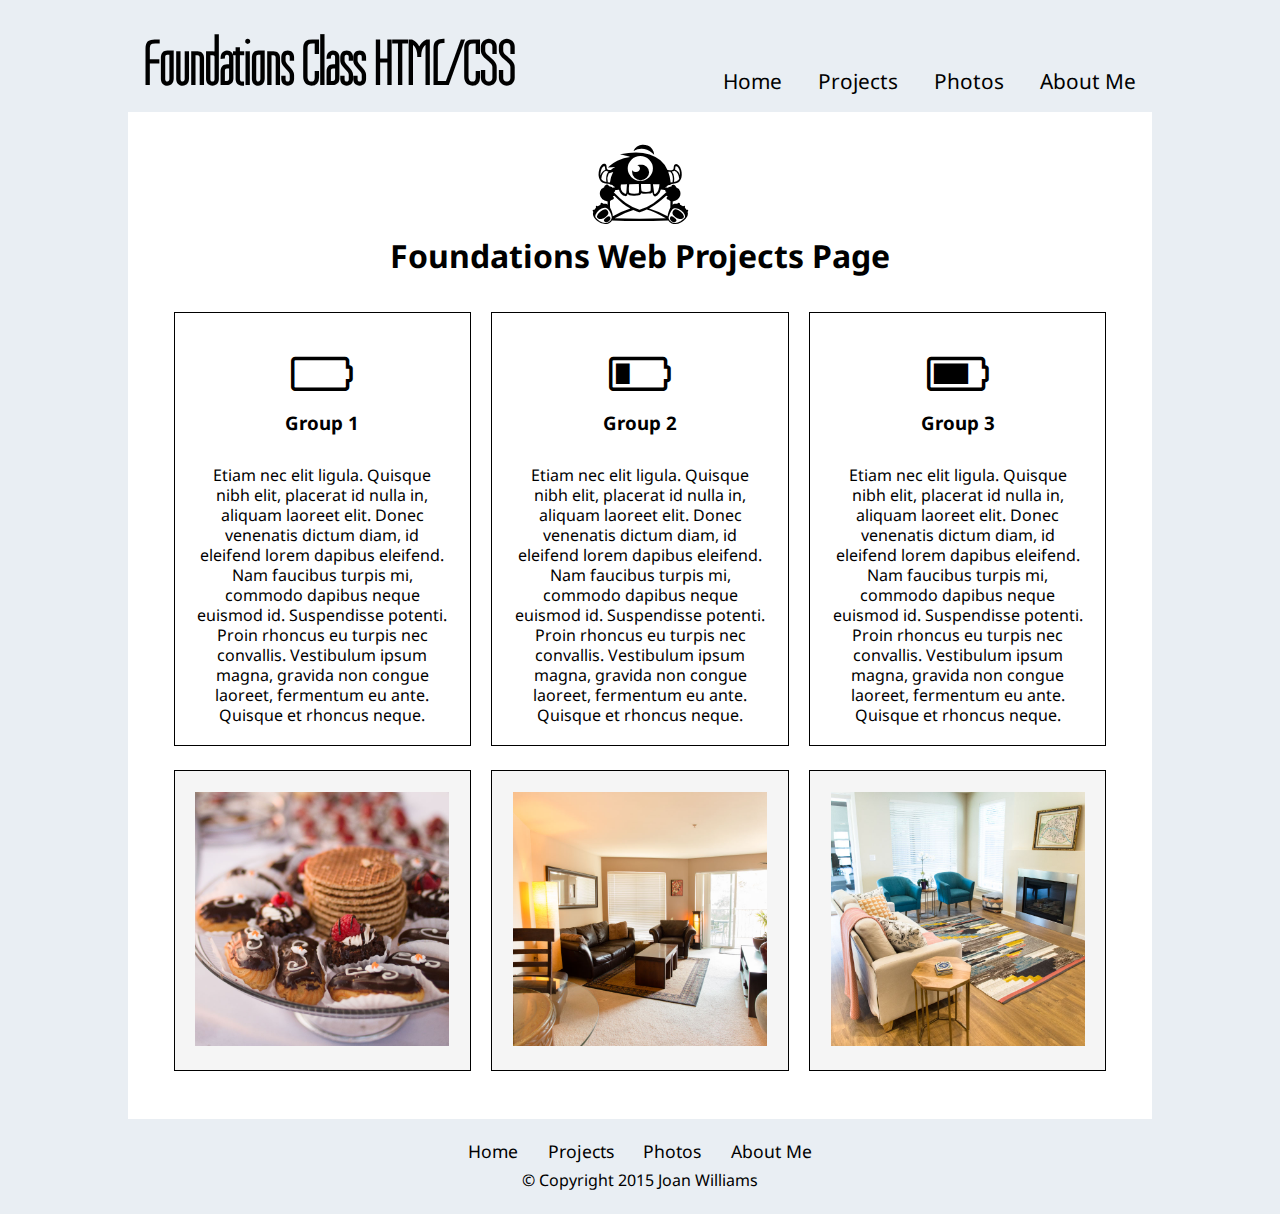
<file: index.html>
<!DOCTYPE html>
<html>
  <head>
    <meta charset="UTF-8">
    <title>Foundations Class HTML/CSS</title>
    <link rel="stylesheet" href="https://maxcdn.bootstrapcdn.com/font-awesome/4.4.0/css/font-awesome.min.css">
    <link rel="stylesheet" type="text/css" href="styles/reset.css">
    <link href="https://fonts.googleapis.com/css?family=Noto+Sans%7CTulpen+One" rel="stylesheet" type="text/css">
    <link rel="stylesheet" type="text/css" href="styles/first-stylesheet.css">
  </head>
  
  <body>

    <header>
      <h1>Foundations Class HTML/CSS</h1>
      <nav>
        <ul>
          <li><a href="index.html">Home</a></li>
          <li><a href="projects.html">Projects</a></li>
          <li><a href="photos.html">Photos</a></li>
          <li><a href="about-me.html">About Me</a></li>
        </ul>
      </nav>
    </header>
    
    <article>
      
      <p><i class="fa fa-optin-monster fa-5x"></i></p>
      <h2>Foundations Web Projects Page</h2>
      
      <ul class="mainpageul">
        <li>
          <p><i class="fa fa-battery-empty fa-3x"></i></p>
          <h3>Group 1</h3>
          <p>Etiam nec elit ligula. Quisque nibh elit, placerat id nulla in, aliquam laoreet elit. Donec venenatis dictum diam, id eleifend lorem dapibus eleifend. Nam faucibus turpis mi, commodo dapibus neque euismod id. Suspendisse potenti. Proin rhoncus eu turpis nec convallis. Vestibulum ipsum magna, gravida non congue laoreet, fermentum eu ante. Quisque et rhoncus neque.</p>
        </li>
        
        <li>
          <p><i class="fa fa-battery-quarter fa-3x"></i></p>
          <h3>Group 2</h3>
          <p>Etiam nec elit ligula. Quisque nibh elit, placerat id nulla in, aliquam laoreet elit. Donec venenatis dictum diam, id eleifend lorem dapibus eleifend. Nam faucibus turpis mi, commodo dapibus neque euismod id. Suspendisse potenti. Proin rhoncus eu turpis nec convallis. Vestibulum ipsum magna, gravida non congue laoreet, fermentum eu ante. Quisque et rhoncus neque.</p>
        </li>
        
        <li>
          <p><i class="fa fa-battery-three-quarters fa-3x"></i></p>
          <h3>Group 3</h3>
          <p>Etiam nec elit ligula. Quisque nibh elit, placerat id nulla in, aliquam laoreet elit. Donec venenatis dictum diam, id eleifend lorem dapibus eleifend. Nam faucibus turpis mi, commodo dapibus neque euismod id. Suspendisse potenti. Proin rhoncus eu turpis nec convallis. Vestibulum ipsum magna, gravida non congue laoreet, fermentum eu ante. Quisque et rhoncus neque.</p>
        </li>
      </ul>
      
      <ul class="home">
        <li><img class="home" src="img/food1.jpg" alt="food"></li>
        <li><img class="home" src="img/house2.jpg" alt="food"></li>
        <li><img class="home" src="img/house4.jpg" alt="food"></li>
      </ul>  
        
    </article>
      
    <footer>
      <nav>
        <ul>
          <li><a href="index.html">Home</a></li>
          <li><a href="projects.html">Projects</a></li>
          <li><a href="photos.html">Photos</a></li>
          <li><a href="about-me.html">About Me</a></li>
        </ul>
      </nav>
      <p>&copy; Copyright 2015 Joan Williams</p>
    </footer>
    
    <!--Update 11/08/15-->
    
  </body>
</html>
</file>
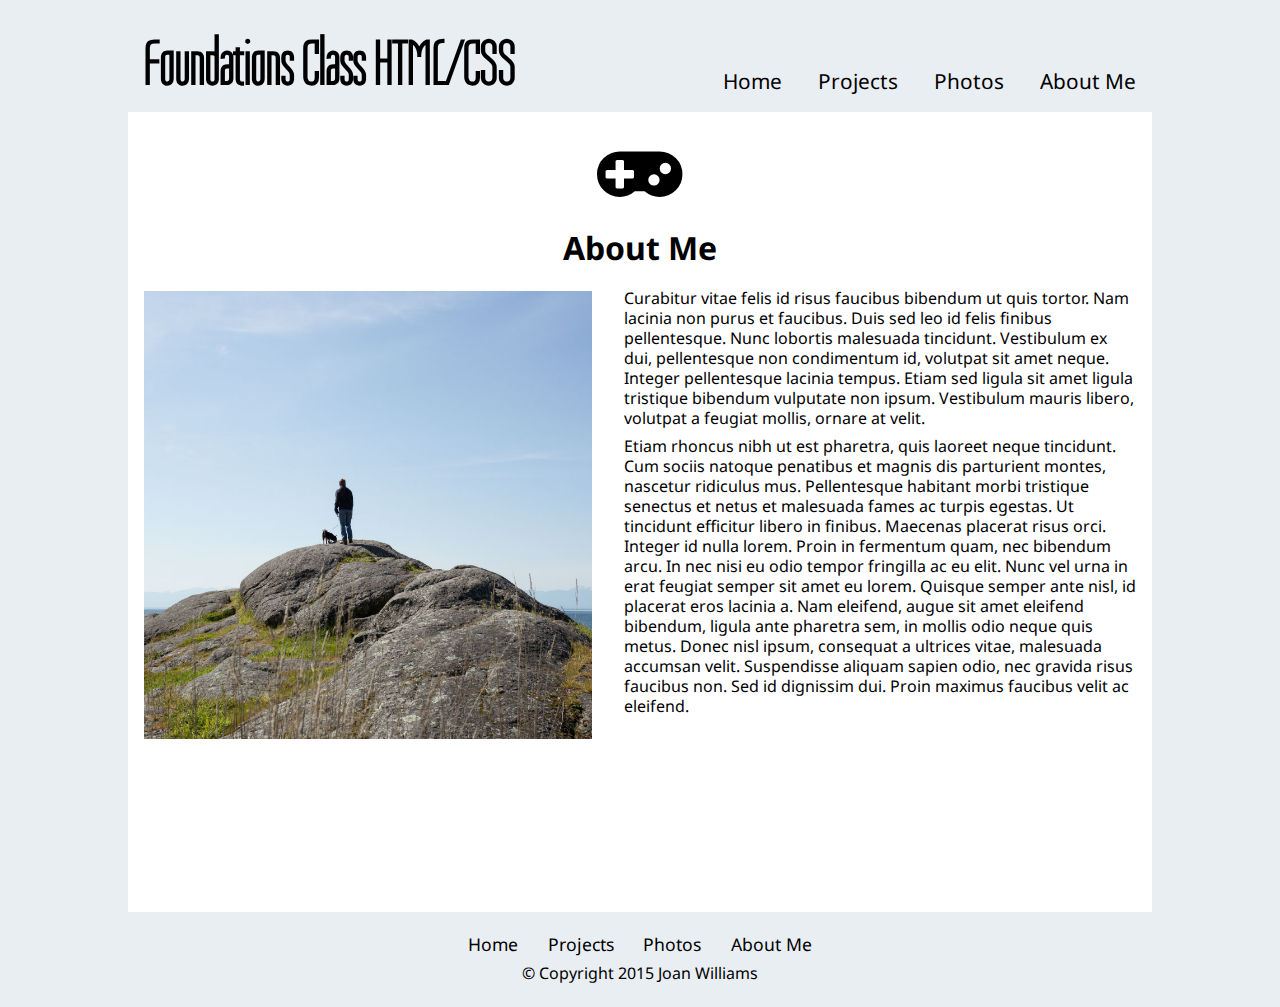
<file: about-me.html>
<!DOCTYPE html>
<html>
  <head>
    <meta charset="UTF-8">
    <title>Foundations Class HTML/CSS: About Me</title>
    <link rel="stylesheet" href="https://maxcdn.bootstrapcdn.com/font-awesome/4.4.0/css/font-awesome.min.css">
    <link rel="stylesheet" type="text/css" href="styles/reset.css">
    <link href="https://fonts.googleapis.com/css?family=Noto+Sans%7CTulpen+One" rel="stylesheet" type="text/css">
    <link rel="stylesheet" type="text/css" href="styles/first-stylesheet.css">
  </head>
  
  <body>
  
    <header>
      <h1>Foundations Class HTML/CSS</h1>
      <nav>
        <ul>
          <li><a href="index.html">Home</a></li>
          <li><a href="projects.html">Projects</a></li>
          <li><a href="photos.html">Photos</a></li>
          <li><a href="about-me.html">About Me</a></li>
        </ul>
      </nav>
    </header>
    
    <article class="aboutme">

      <p class="i"><i class="fa fa-gamepad fa-5x"></i></p>
      <h2>About Me</h2>
      
      <p><img src="img/blitz3.jpg" alt="Blitz Williams"></p>
    
      <p>Curabitur vitae felis id risus faucibus bibendum ut quis tortor. Nam lacinia non purus et faucibus. Duis sed leo id felis finibus pellentesque. Nunc lobortis malesuada tincidunt. Vestibulum ex dui, pellentesque non condimentum id, volutpat sit amet neque. Integer pellentesque lacinia tempus. Etiam sed ligula sit amet ligula tristique bibendum vulputate non ipsum. Vestibulum mauris libero, volutpat a feugiat mollis, ornare at velit.</p>
    
      <p>Etiam rhoncus nibh ut est pharetra, quis laoreet neque tincidunt. Cum sociis natoque penatibus et magnis dis parturient montes, nascetur ridiculus mus. Pellentesque habitant morbi tristique senectus et netus et malesuada fames ac turpis egestas. Ut tincidunt efficitur libero in finibus. Maecenas placerat risus orci. Integer id nulla lorem. Proin in fermentum quam, nec bibendum arcu. In nec nisi eu odio tempor fringilla ac eu elit. Nunc vel urna in erat feugiat semper sit amet eu lorem. Quisque semper ante nisl, id placerat eros lacinia a. Nam eleifend, augue sit amet eleifend bibendum, ligula ante pharetra sem, in mollis odio neque quis metus. Donec nisl ipsum, consequat a ultrices vitae, malesuada accumsan velit. Suspendisse aliquam sapien odio, nec gravida risus faucibus non. Sed id dignissim dui. Proin maximus faucibus velit ac eleifend.</p>
      
    </article>
      
    <footer>
      <nav>
        <ul>
          <li><a href="index.html">Home</a></li>
          <li><a href="projects.html">Projects</a></li>
          <li><a href="photos.html">Photos</a></li>
          <li><a href="about-me.html">About Me</a></li>
        </ul>
      </nav>
      <p>&copy; Copyright 2015 Joan Williams</p>
    </footer>
    
    <!--Update 11/08/15-->
    
  </body>
</html>
</file>
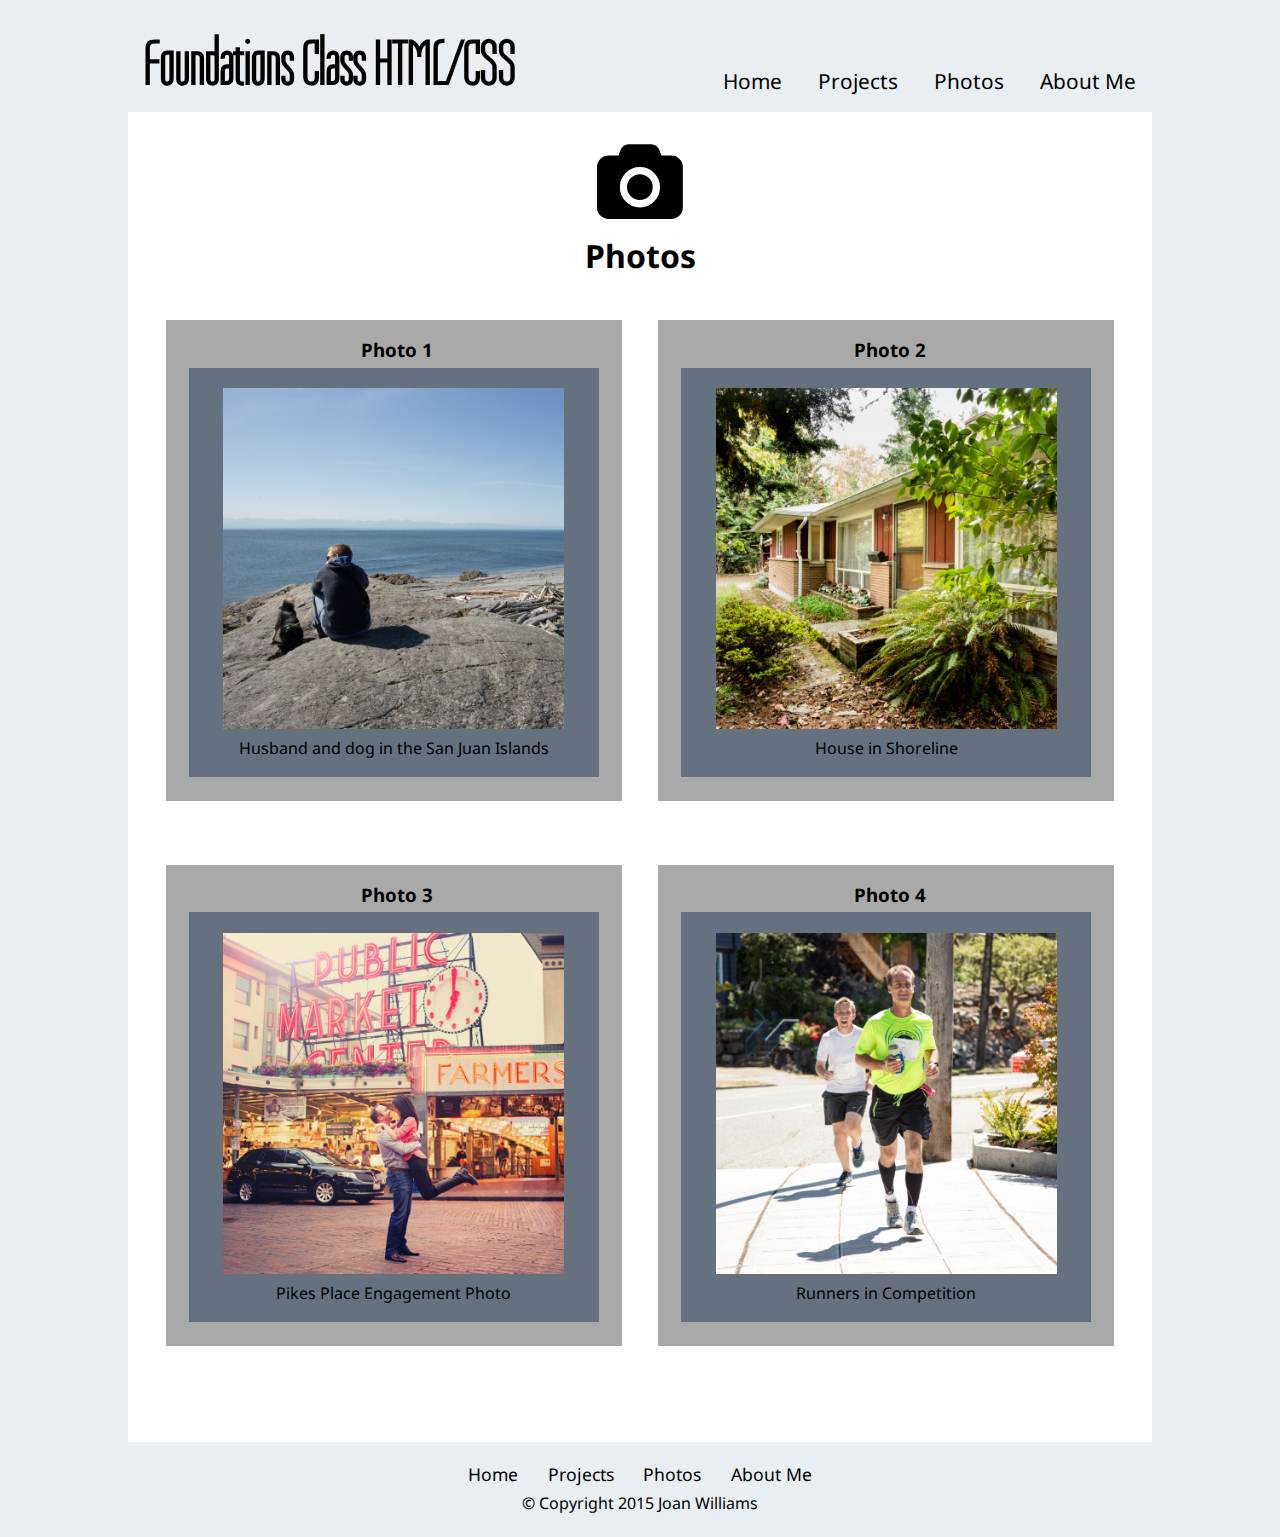
<file: photos.html>
<!DOCTYPE html>
<html>
  <head>
    <meta charset="UTF-8">
    <title>Foundations Class HTML/CSS: Photos</title>
    <link rel="stylesheet" href="https://maxcdn.bootstrapcdn.com/font-awesome/4.4.0/css/font-awesome.min.css">
    <link rel="stylesheet" type="text/css" href="styles/reset.css">
    <link href="https://fonts.googleapis.com/css?family=Noto+Sans%7CTulpen+One" rel="stylesheet" type="text/css">
    <link rel="stylesheet" type="text/css" href="styles/first-stylesheet.css">
  </head>
  
  <body>
 
    <header>
      <h1>Foundations Class HTML/CSS</h1>
      <nav>
        <ul>
          <li><a href="index.html">Home</a></li>
          <li><a href="projects.html">Projects</a></li>
          <li><a href="photos.html">Photos</a></li>
          <li><a href="about-me.html">About Me</a></li>
        </ul>
      </nav>
    </header>
    
    <article>
 
      <p><i class="fa fa-camera fa-5x"></i></p>
      <h2>Photos</h2>
      
      <ol class="photos">
      
        <li>
          <h3>Photo 1</h3>
          <figure>
            <img src="img/blitz4.jpg" alt="Blitz Image">
            <figcaption>Husband and dog in the San Juan Islands</figcaption>
          </figure>
        </li>
          
        <li>
          <h3>Photo 2</h3>
          <figure>
            <img src="img/house1.jpg" alt="House Image">
            <figcaption>House in Shoreline</figcaption>
          </figure>
        </li>
        
        <li>
          <h3>Photo 3</h3>
          <figure>
            <img src="img/people1.jpg" alt="People Image">
            <figcaption>Pikes Place Engagement Photo</figcaption>
          </figure>
        </li>
      
        <li>
          <h3>Photo 4</h3>
          <figure>
            <img src="img/people2.jpg" alt="People Image">
            <figcaption>Runners in Competition</figcaption>
          </figure>
        </li>  
    
      </ol>
        
    </article>
      
    <footer>
      <nav>
        <ul>
          <li><a href="index.html">Home</a></li>
          <li><a href="projects.html">Projects</a></li>
          <li><a href="photos.html">Photos</a></li>
          <li><a href="about-me.html">About Me</a></li>
        </ul>
      </nav>
      <p>&copy; Copyright 2015 Joan Williams</p>
    </footer>
    
    <!--Update 11/08/15-->
    
  </body>
</html>
</file>
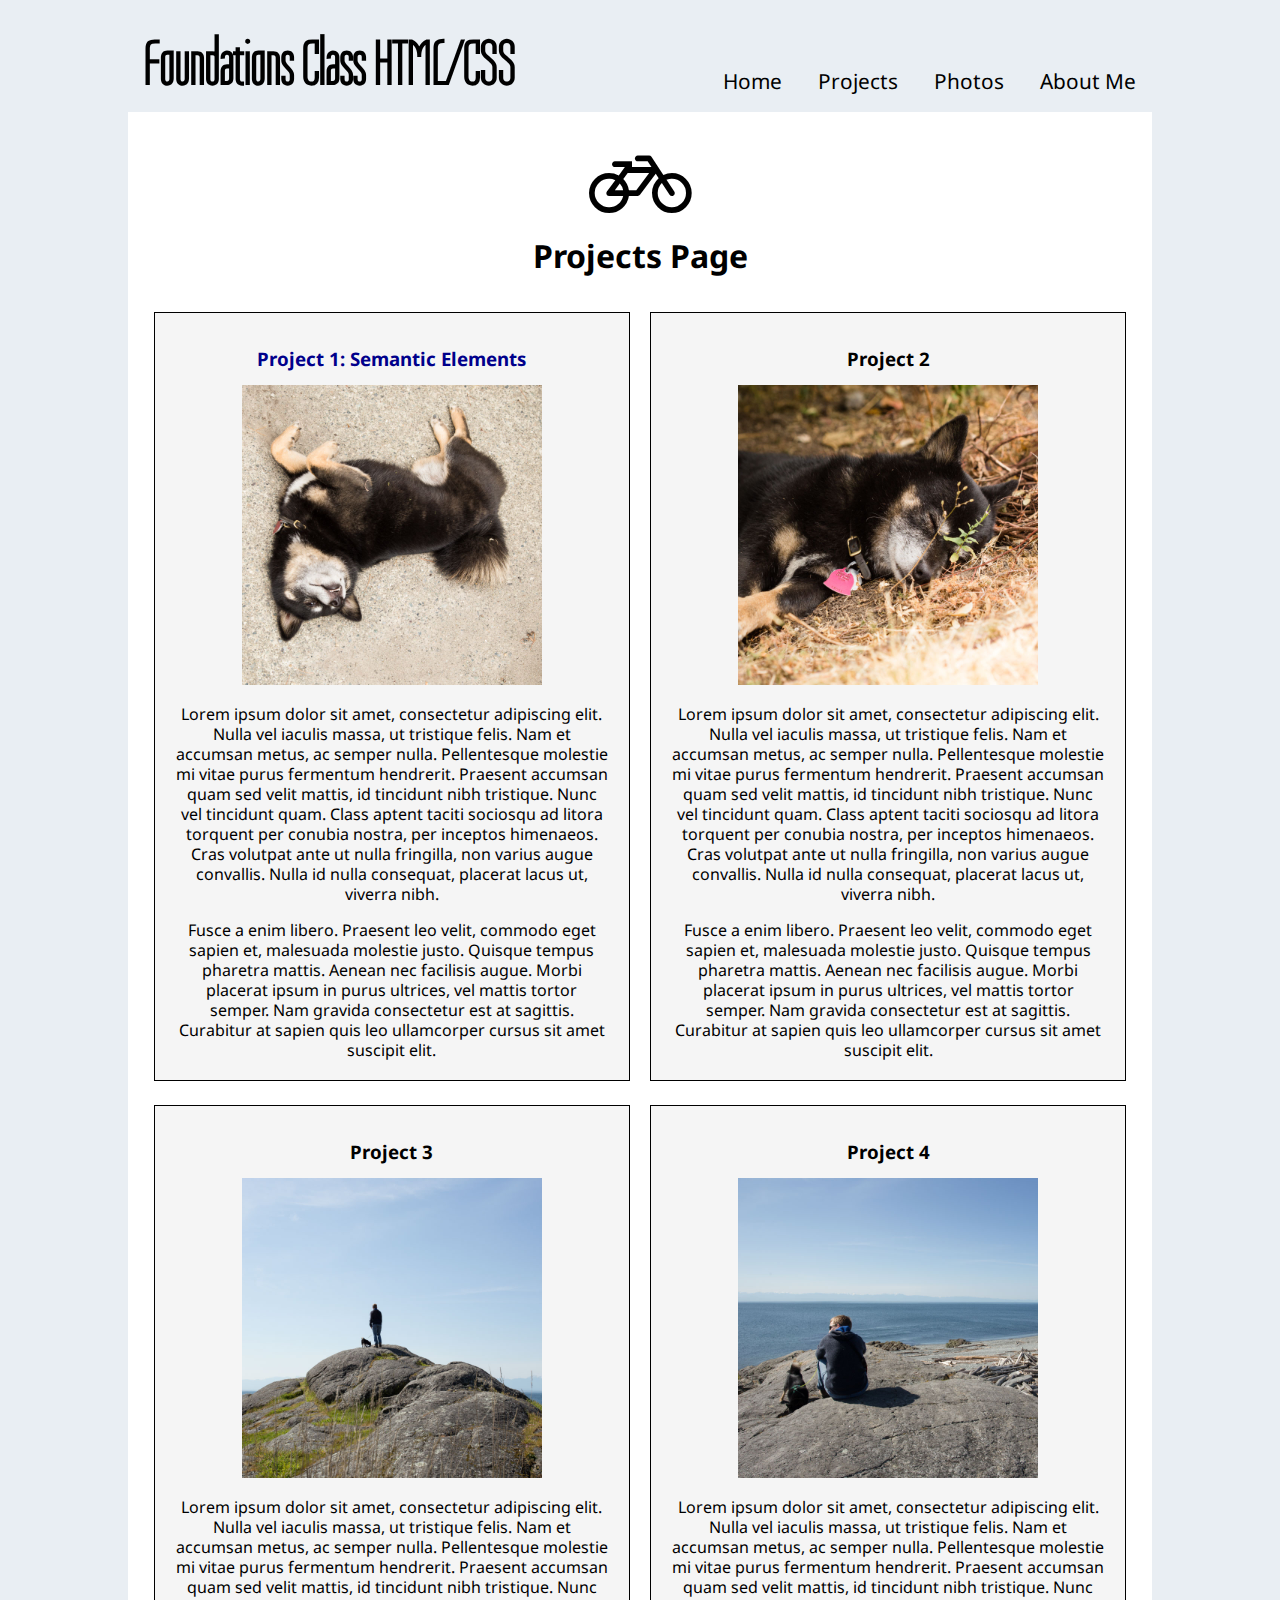
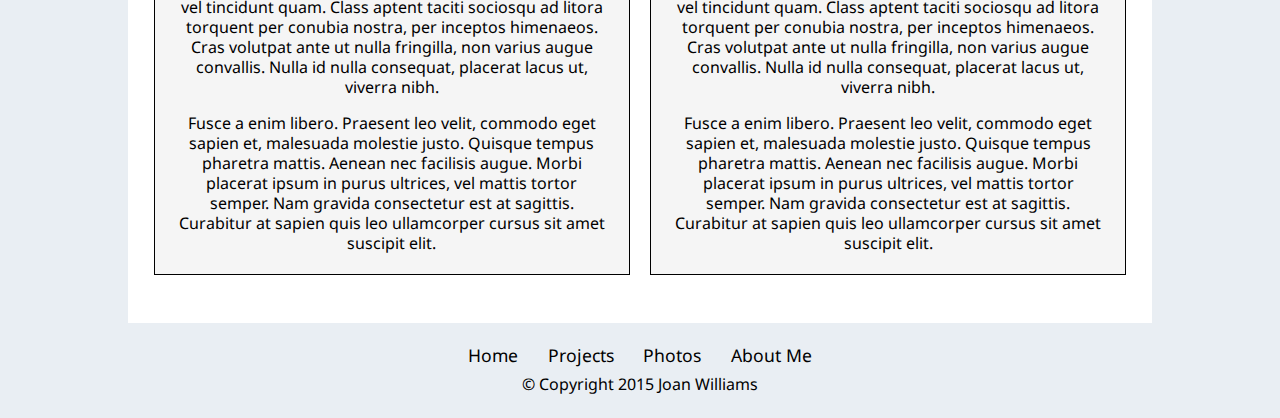
<file: projects.html>
<!DOCTYPE html>
<html>
  <head>
    <meta charset="UTF-8">
    <title>Foundations Class HTML/CSS: Projects</title>
    <link rel="stylesheet" href="https://maxcdn.bootstrapcdn.com/font-awesome/4.4.0/css/font-awesome.min.css">
    <link rel="stylesheet" type="text/css" href="styles/reset.css">
    <link href="https://fonts.googleapis.com/css?family=Noto+Sans%7CTulpen+One" rel="stylesheet" type="text/css">
    <link rel="stylesheet" type="text/css" href="styles/first-stylesheet.css">
  </head>
  
  <body>

    <header>
      <h1>Foundations Class HTML/CSS</h1>
      <nav>
        <ul>
          <li><a href="index.html">Home</a></li>
          <li><a href="projects.html">Projects</a></li>
          <li><a href="photos.html">Photos</a></li>
          <li><a href="about-me.html">About Me</a></li>
        </ul>
      </nav>
    </header>
    
    <article>

      <p><i class="fa fa-bicycle fa-5x"></i></p>
      <h2>Projects Page</h2>
      
      <ul class="projects">
        <li>
          <h3><a href="project-1.html">Project 1: Semantic Elements</a></h3>
          <img src="img/blitz1.jpg" alt="Blitz Williams" width="300">
          <p>Lorem ipsum dolor sit amet, consectetur adipiscing elit. Nulla vel iaculis massa, ut tristique felis. Nam et accumsan metus, ac semper nulla. Pellentesque molestie mi vitae purus fermentum hendrerit. Praesent accumsan quam sed velit mattis, id tincidunt nibh tristique. Nunc vel tincidunt quam. Class aptent taciti sociosqu ad litora torquent per conubia nostra, per inceptos himenaeos. Cras volutpat ante ut nulla fringilla, non varius augue convallis. Nulla id nulla consequat, placerat lacus ut, viverra nibh.</p>
          <p>Fusce a enim libero. Praesent leo velit, commodo eget sapien et, malesuada molestie justo. Quisque tempus pharetra mattis. Aenean nec facilisis augue. Morbi placerat ipsum in purus ultrices, vel mattis tortor semper. Nam gravida consectetur est at sagittis. Curabitur at sapien quis leo ullamcorper cursus sit amet suscipit elit.</p>
        </li>
        
        <li>
          <h3>Project 2</h3>
          <img src="img/blitz2.jpg" alt="Blitz Williams" width="300">
          <p>Lorem ipsum dolor sit amet, consectetur adipiscing elit. Nulla vel iaculis massa, ut tristique felis. Nam et accumsan metus, ac semper nulla. Pellentesque molestie mi vitae purus fermentum hendrerit. Praesent accumsan quam sed velit mattis, id tincidunt nibh tristique. Nunc vel tincidunt quam. Class aptent taciti sociosqu ad litora torquent per conubia nostra, per inceptos himenaeos. Cras volutpat ante ut nulla fringilla, non varius augue convallis. Nulla id nulla consequat, placerat lacus ut, viverra nibh.</p>
          <p>Fusce a enim libero. Praesent leo velit, commodo eget sapien et, malesuada molestie justo. Quisque tempus pharetra mattis. Aenean nec facilisis augue. Morbi placerat ipsum in purus ultrices, vel mattis tortor semper. Nam gravida consectetur est at sagittis. Curabitur at sapien quis leo ullamcorper cursus sit amet suscipit elit.</p>
        </li>
      
        <li>
          <h3>Project 3</h3>
          <img src="img/blitz3.jpg" alt="Blitz Williams" width="300">
          <p>Lorem ipsum dolor sit amet, consectetur adipiscing elit. Nulla vel iaculis massa, ut tristique felis. Nam et accumsan metus, ac semper nulla. Pellentesque molestie mi vitae purus fermentum hendrerit. Praesent accumsan quam sed velit mattis, id tincidunt nibh tristique. Nunc vel tincidunt quam. Class aptent taciti sociosqu ad litora torquent per conubia nostra, per inceptos himenaeos. Cras volutpat ante ut nulla fringilla, non varius augue convallis. Nulla id nulla consequat, placerat lacus ut, viverra nibh.</p>
          <p>Fusce a enim libero. Praesent leo velit, commodo eget sapien et, malesuada molestie justo. Quisque tempus pharetra mattis. Aenean nec facilisis augue. Morbi placerat ipsum in purus ultrices, vel mattis tortor semper. Nam gravida consectetur est at sagittis. Curabitur at sapien quis leo ullamcorper cursus sit amet suscipit elit.</p>
        </li>
        
        <li>
          <h3>Project 4</h3>
          <img src="img/blitz4.jpg" alt="Blitz Williams" width="300">
          <p>Lorem ipsum dolor sit amet, consectetur adipiscing elit. Nulla vel iaculis massa, ut tristique felis. Nam et accumsan metus, ac semper nulla. Pellentesque molestie mi vitae purus fermentum hendrerit. Praesent accumsan quam sed velit mattis, id tincidunt nibh tristique. Nunc vel tincidunt quam. Class aptent taciti sociosqu ad litora torquent per conubia nostra, per inceptos himenaeos. Cras volutpat ante ut nulla fringilla, non varius augue convallis. Nulla id nulla consequat, placerat lacus ut, viverra nibh.</p>
          <p>Fusce a enim libero. Praesent leo velit, commodo eget sapien et, malesuada molestie justo. Quisque tempus pharetra mattis. Aenean nec facilisis augue. Morbi placerat ipsum in purus ultrices, vel mattis tortor semper. Nam gravida consectetur est at sagittis. Curabitur at sapien quis leo ullamcorper cursus sit amet suscipit elit.</p>
        </li>
        
      </ul>
    </article>
      
    <footer>
      <nav>
        <ul>
          <li><a href="index.html">Home</a></li>
          <li><a href="projects.html">Projects</a></li>
          <li><a href="photos.html">Photos</a></li>
          <li><a href="about-me.html">About Me</a></li>
        </ul>
      </nav>
      <p>&copy; Copyright 2015 Joan Williams</p>
    </footer>
    
    <!--Update 11/08/15-->
    
  </body>
</html>
</file>
<file: styles/first-stylesheet.css>
* {box-sizing: border-box;}

body {
  width: 80%;
  background-color: #E9EEF3;
  margin: auto;
}

h1 {
  font-family: 'Tulpen One', cursive;
  color: #000;
  margin: 0;
  padding: 0;
}

h2, h3, h4, h5, h6, h7 {
  font-family: 'Noto Sans', sans-serif;
  color: #000;
  margin: 0;
  padding: 0;
}

h1 {
  font-size: 4rem;
}

h2 {
  font-size: 2rem;
}

p, nav, figcaption {
  font-family: 'Noto Sans', sans-serif;
  font-size: 1em;
  color: #000;
}

p {
  line-height: 1.25rem;
}

a {
  text-decoration: none;
  color: darkblue;
}

a:hover {
  color: #65717F;
  background-color: white;
}

header {
  padding: 1rem;
  margin-top: 1rem;
}

header h1 {
  width: 44%;
  float: left;
  height: 5rem;
}

header nav {
  float: right;
  width: 45%;
  height: 5rem;
  text-align: right;
}

header nav ul li {
  height: 5rem;
  display: inline-block;
  padding-top: 2.45rem;
  padding-left: 2rem;
  font-size: 130%;
}

header nav a {
  color: #000;
}

header nav a:hover {
  color: #65717F;
  background-color: white;
}

article {
  background-color: white;
  border-top: #A6B9D1 .1rem;
  border-bottom: #A6B9D1 .1rem;
  padding: 1rem;
  clear: both;
}

article h1, h2, h3 {
  padding-bottom: 1rem;
  padding-top: 1rem;
  text-align: center;
}

article p {
  padding-top: 1rem;
  text-align: center;
}

article ul.mainpageul {
  text-align: center;
}

article ul.mainpageul li {
  background-color: FFF;
  color: #000;
  width: 30%;
  display: inline-block;
  text-align: center;
  padding: 1.3rem;
  margin-left: .5rem;
  margin-right: .5rem;
  margin-top: 1.5rem;
  border: .1rem solid;
}

article ul.home {
  text-align: center;
  margin-bottom: 2rem;
}

article ul.home li {
  background-color: whitesmoke;
  color: #000;
  width: 30%;
  display: inline-block;
  text-align: center;
  padding: 1.3rem;
  margin-left: .5rem;
  margin-right: .5rem;
  margin-top: 1.5rem;
  border: .1rem solid;
}

article ul.home li img {
  width: 100%;
}

footer {
  padding: 1.5rem;
}

footer ul {
  text-align: center;
  padding-bottom: .6rem;
}

footer ul li {
  display: inline-block;
  padding-left: .8rem;
  padding-right: .8rem;
}

footer ul li a {
  color: #000;
  font-size: 110%;
}

footer ul li a:hover {
  color: #000;
  background-color: white;
}

footer p {
  text-align: center;
}

/* Projects Page CSS */

article ul.projects {
  text-align: center;
  margin-bottom: 2rem;
}

article ul.projects li {
  background-color: whitesmoke;
  color: #000;
  width: 48%;
  display: inline-block;
  text-align: center;
  padding: 1.3rem;
  margin-left: .5rem;
  margin-right: .5rem;
  margin-top: 1.5rem;
  border: .1rem solid;
}

/* Photos Page CSS */

article ol.photos {
  margin-bottom: 2rem;
  margin-top: 1rem;
  text-align: center;
}

article ol.photos h3 {
  text-align: center;
  width: 98%;
  padding: 1.3rem;
  padding-left: 1rem;
  padding-right: 1rem;
  padding-bottom: .5rem;
  margin-left: .5rem;
  margin-right: .5rem;
  margin-top: 0;
  margin-bottom: 0;
}

article ol.photos img {
  width: 90%;
}

article ol.photos li {
  width: 46%;
  display: inline-block;
  background-color: darkgray;
  margin: 1rem 1rem 3rem 1rem;
}

article ol.photos li figure {
  background-color: #65717F;
  color: #fff;
  width: 90%;
  display: inline-block;
  text-align: center;
  padding: 1.3rem;
  padding-left: 1rem;
  padding-right: 1rem;
  margin-left: .5rem;
  margin-right: .5rem;
  margin-top: 0;
  margin-bottom: 1.5rem;
}

article ol.photos li figure figcaption {
  padding-top: .5rem;
}

/* About Me Page CSS */

article.aboutme {
  height: 50rem;
}

article.aboutme p.i {
  text-align: center;
}

article.aboutme p {
  text-align: left;
  padding: 0;
  margin-bottom: .5rem;
}

article.aboutme p img {
  margin-top: .7rem;
  height: 30rem;
  padding: 0 2rem 2rem 0;
  float: left;
}
</file>
